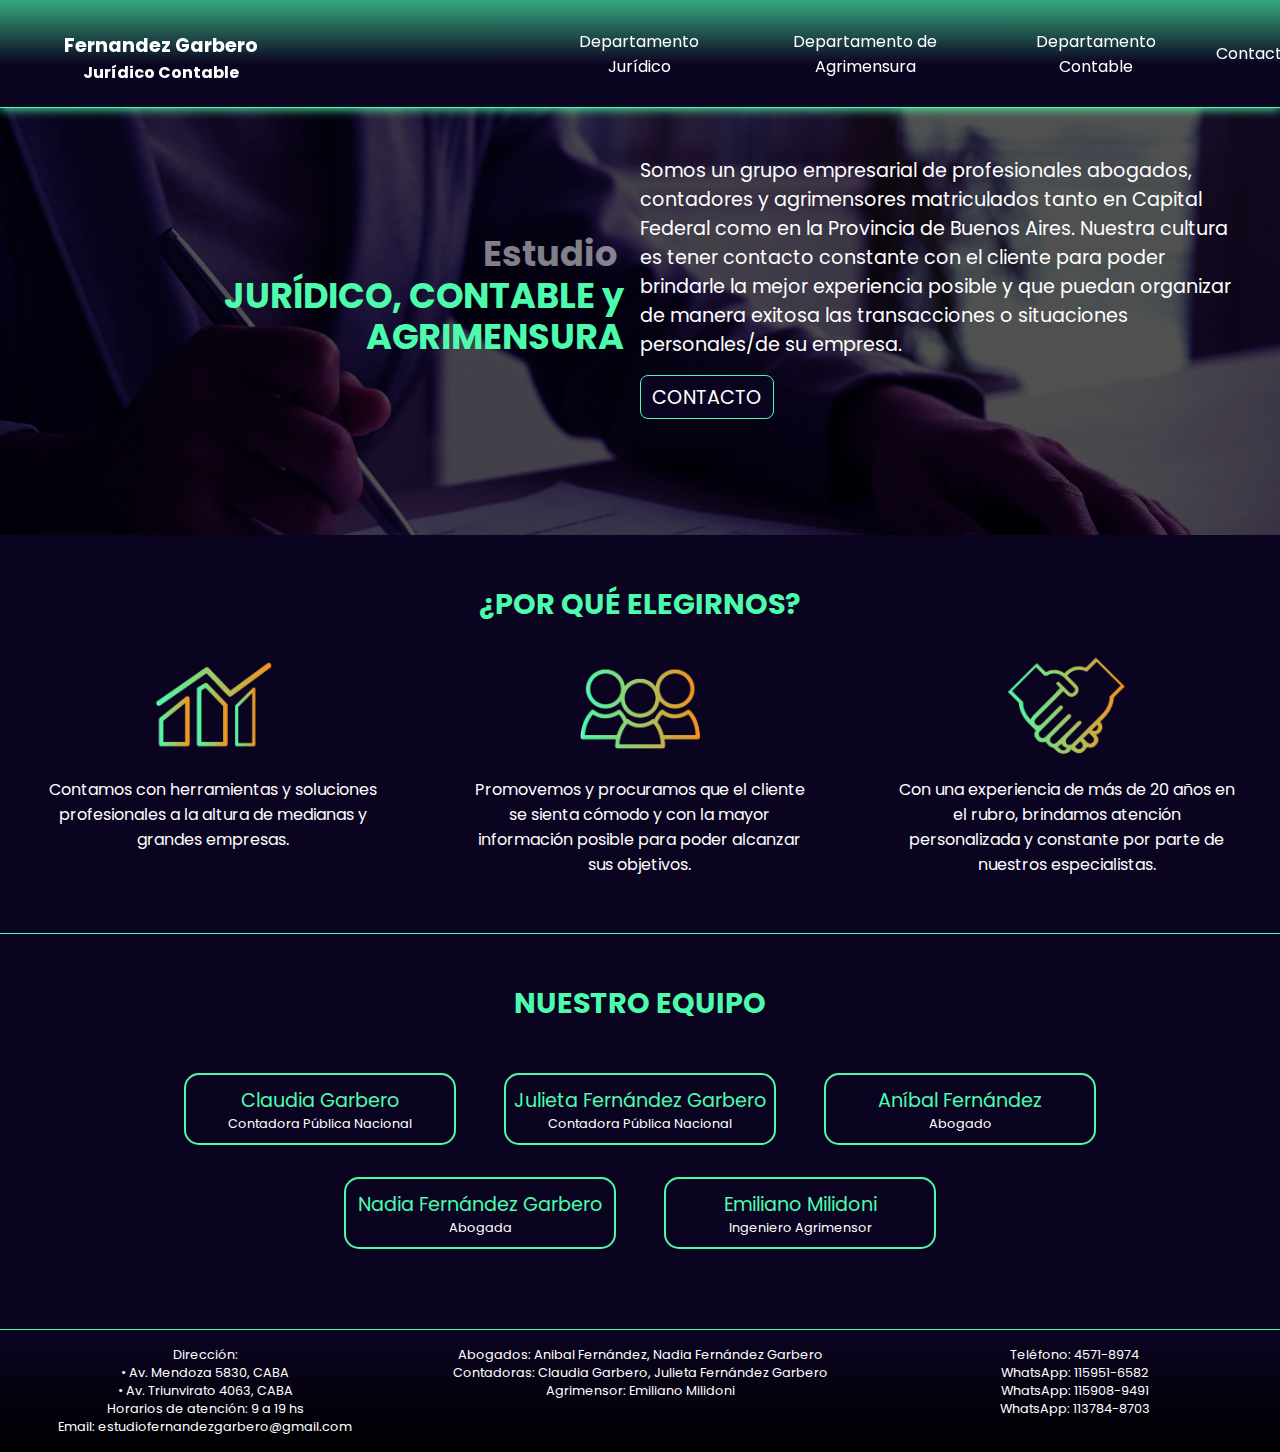
<file: index.html>
<!DOCTYPE html>
<html lang="es">

<head>

  <!-- Google tag (gtag.js) -->
<script async src="https://www.googletagmanager.com/gtag/js?id=G-7BYPYB9NP6"></script>
<script>
 window.dataLayer = window.dataLayer || [];
 function gtag(){dataLayer.push(arguments);}
 gtag('js', new Date());
 gtag('config', 'G-7BYPYB9NP6');
</script>

  <meta charset="UTF-8">
  <meta http-equiv="X-UA-Compatible" content="IE=edge">
  <meta name="viewport" content="width=device-width, initial-scale=1.0">
  <!--poppins-->
  <link rel="preconnect" href="https://fonts.googleapis.com">
  <link rel="preconnect" href="https://fonts.gstatic.com" crossorigin>
  <link href="https://fonts.googleapis.com/css2?family=Poppins:wght@400;600&display=swap" rel="stylesheet">
  <!--libre baskerville-->
  <link rel="preconnect" href="https://fonts.googleapis.com">
  <link rel="preconnect" href="https://fonts.gstatic.com" crossorigin>
  <link href="https://fonts.googleapis.com/css2?family=Libre+Baskerville&display=swap" rel="stylesheet">
  <link rel="stylesheet" href="./css/menu-resp.css">
  <link rel="stylesheet" href="./css/style.css">
  <link rel="shortcut icon" href="./images/icono3.png" type="image/x-icon">
  <title>Estudio Jurídico Contable Fernández Garbero</title>
</head>

<body>
  <header>
    <div class="headerTextos">
      <a href="./index.html"><h1 class="headerTitulo">Fernandez Garbero</h1></a>
      <a href="./index.html"><h3 class="headerSubtitulo">Jurídico Contable</h3></a>
    </div>

    <ul class="headerListaDesk">
      <li class="headerListaItemsDesk">
        <a href="./pages/dep-juridico.html">Departamento Jurídico</a>
      </li>
      <li class="headerListaItemsDesk">
        <a href="./pages/dep-juridico.html">Departamento de Agrimensura</a>
      </li>
      <li class="headerListaItemsDesk">
        <a href="./pages/dep-contable.html">Departamento Contable</a>
      </li>
      <li class="headerListaItemsDesk">
        <a href="./pages/contacto.html">Contacto</a>
      </li>
    </ul>

    <nav>
      <ul class="headerLista">
        <li class="headerListaItems">
          <a href="./pages/dep-juridico.html">Dep Jurídico</a>
        </li>
        <li class="headerListaItems">
          <a href="./pages/dep-agrimensura.html">Dep Agrimensura</a>
        </li>
        <li class="headerListaItems">
          <a href="./pages/dep-contable.html">Dep Contable</a>
        </li>
        <li class="headerListaItems">
          <a href="./pages/contacto.html">Contacto</a>
        </li>
      </ul>
      <button class="ham" type="button">
        <span class="br-1"></span>
        <span class="br-2"></span>
        <span class="br-3"></span>
    </button>
    </nav>
  </header>

  <main>
    <article class="mainBanner">
      <p class="mainBannerTitulo">
        Estudio&nbsp;<span>JURÍDICO, CONTABLE y AGRIMENSURA</span>
      </p>
      
      <div class="mainBannerRight">
        <p class="mainBannerTxt">
          Somos un grupo empresarial de profesionales abogados, contadores y agrimensores matriculados tanto en Capital Federal como en la Provincia de Buenos Aires. Nuestra cultura es tener contacto constante con el cliente para poder brindarle la mejor experiencia posible y que puedan organizar de manera exitosa las transacciones o situaciones personales/de su empresa.
        </p>
        <p class="mainBannerTxt2">
          Somos un grupo empresarial de profesionales abogados, contadores y agrimensores matriculados tanto en Capital Federal como en la Provincia de Buenos Aires. Nuestra cultura es tener contacto constante con el cliente para poder brindarle la mejor experiencia posible y que puedan organizar de manera exitosa las transacciones o situaciones personales/de su empresa.
        </p>
        <button class="mainBannerLink"><a href="./pages/contacto.html">contacto</a></button>
      </div>
    </article>

    <article class="mainElegirnos">

      <p class="mainElegirnosTitulo">
        ¿Por qué elegirnos?
      </p>

      <div class="mainElegirnosDiv">
        <section class="mainSection">
          <img src="./images/icono1.png" alt="" style="height: 7rem;">
          <!-- <span>image</span> -->
          <p class="mainSectionTxt">
            Contamos con herramientas y soluciones profesionales a la altura de medianas y grandes empresas.
          </p>
        </section>

        <section class="mainSection">
          <img src="./images/icono2.png" alt="" style="height: 7rem;">
          <!-- <span>image</span> -->
          <p class="mainSectionTxt">
            Promovemos y procuramos que el cliente se sienta cómodo y con la mayor información posible para poder alcanzar sus objetivos.
          </p>
        </section>

        <section class="mainSection">
          <img src="./images/icono3.png" alt="" style="height: 7rem;">
          <!-- <span>image</span> -->
          <p class="mainSectionTxt">
            Con una experiencia de más de 20 años en el rubro, brindamos atención personalizada y constante por parte de nuestros especialistas.
          </p>
        </section>
      </div>
    </article>

    <article class="mainEquipo">

      <p class="mainEquipoTitulo">Nuestro equipo</p>

      <div class="mainEquipoDiv">
        <div class="mainEquipoDiv" style="padding-bottom: 0;">
          <section class="mainEquipoSection">
            <!-- <img class="mainEquipoImg" src="./images/foto.jpg" alt=""> -->
            <p class="mainEquipoSubtitulo">Claudia Garbero</p>
            <p class="mainEquipoTxt">
              Contadora Pública Nacional
            </p>
          </section>
  
          <section class="mainEquipoSection">
            <!-- <img class="mainEquipoImg" src="./images/foto.jpg" alt=""></img> -->
            <p class="mainEquipoSubtitulo">Julieta Fernández Garbero</p>
            <p class="mainEquipoTxt">
              Contadora Pública Nacional
            </p>
          </section>
  
          <section class="mainEquipoSection">
            <!-- <img class="mainEquipoImg" src="./images/foto.jpg" alt=""></img> -->
            <p class="mainEquipoSubtitulo">Aníbal Fernández</p>
            <p class="mainEquipoTxt">
              Abogado
            </p>
          </section>
        </div>

        <div class="mainEquipoDiv" style="margin-top: 0;">
          <section class="mainEquipoSection">
            <!-- <img class="mainEquipoImg" src="./images/foto.jpg" alt=""></img> -->
            <p class="mainEquipoSubtitulo">Nadia Fernández Garbero</p>
            <p class="mainEquipoTxt">
              Abogada
            </p>
          </section>
  
          <section class="mainEquipoSection">
            <!-- <img class="mainEquipoImg" src="./images/foto.jpg" alt=""></img> -->
            <p class="mainEquipoSubtitulo">Emiliano Milidoni</p>
            <p class="mainEquipoTxt">
              Ingeniero Agrimensor
            </p>
          </section>
        </div>
        
      </div>
    </article>

  </main>

  <footer>
    <section class="footerSection">
      <p class="footerTxt">Dirección:<br>• Av. Mendoza 5830, CABA <br>• Av. Triunvirato 4063, CABA</p>
      <p class="footerTxt">Horarios de atención: 9 a 19 hs</p>
      <p class="footerTxt">Email: estudiofernandezgarbero@gmail.com</p>
    </section>

    <section class="footerSection2">
      <p class="footerTxt">Abogados: Anibal Fernández, Nadia Fernández Garbero</p>
      <p class="footerTxt">Contadoras: Claudia Garbero, Julieta Fernández Garbero</p>
      <p class="footerTxt">Agrimensor: Emiliano Milidoni</p>
    </section>

    <section class="footerSection">
      <p class="footerTxt">Teléfono: 4571-8974</p>
      <a class="footerTxtWpp" href="https://wa.me/+5491159516582" target="_blank">WhatsApp: 115951-6582</a>
      <a class="footerTxtWpp" href="https://wa.me/+5491159089491" target="_blank">WhatsApp: 115908-9491</a>
      <a class="footerTxtWpp" href="https://wa.me/+5491137848703" target="_blank">WhatsApp: 113784-8703</a>
    </section>
  </footer>
  <script src="./script/app.js"></script>
</body>
</html>
</file>
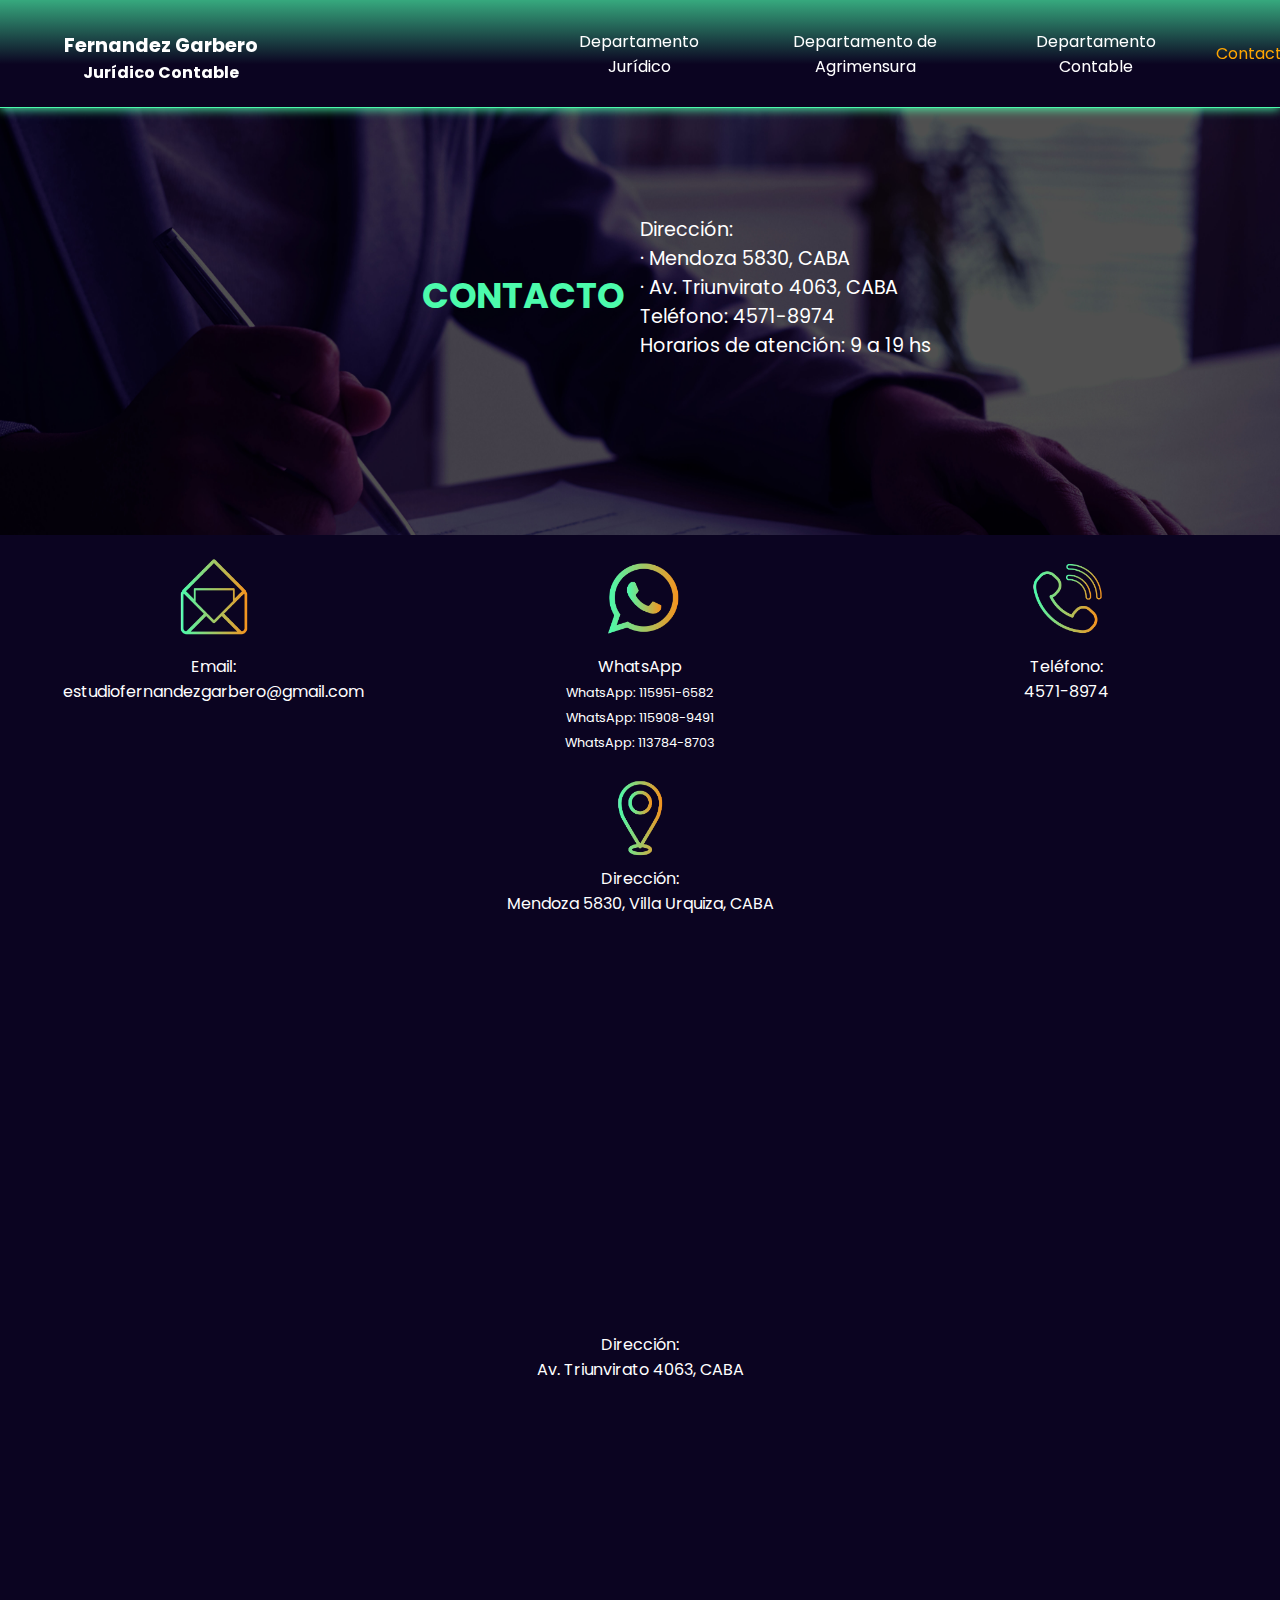
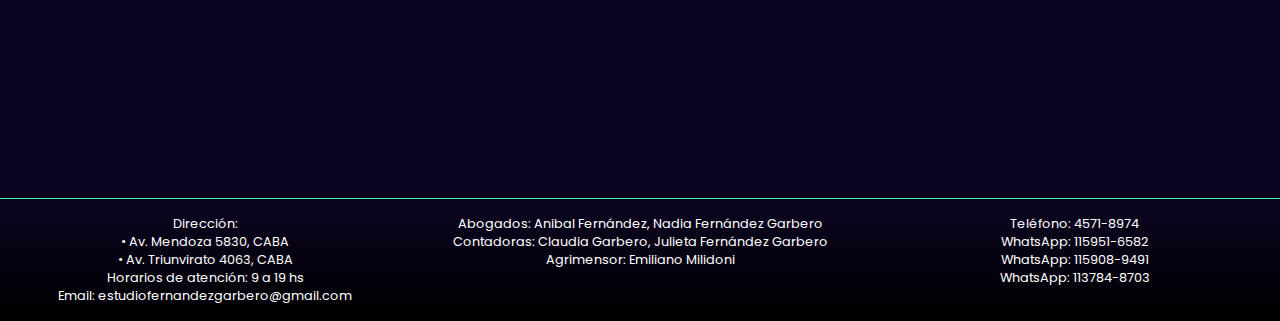
<file: pages/contacto.html>
<!DOCTYPE html>
<html lang="es">

<head>

    <!-- Google tag (gtag.js) -->
<script async src="https://www.googletagmanager.com/gtag/js?id=G-7BYPYB9NP6"></script>
<script>
 window.dataLayer = window.dataLayer || [];
 function gtag(){dataLayer.push(arguments);}
 gtag('js', new Date());
 gtag('config', 'G-7BYPYB9NP6');
</script>

    <meta charset="UTF-8">
    <meta http-equiv="X-UA-Compatible" content="IE=edge">
    <meta name="viewport" content="width=device-width, initial-scale=1.0">
    <link rel="preconnect" href="https://fonts.googleapis.com">
    <link rel="preconnect" href="https://fonts.gstatic.com" crossorigin>
    <link href="https://fonts.googleapis.com/css2?family=Poppins:wght@400;600&display=swap" rel="stylesheet">
    <link rel="stylesheet" href="../css/menu-resp.css">
    <link rel="stylesheet" href="../css/style.css">
    <link rel="shortcut icon" href="../images/icono3.png" type="image/x-icon">
    <title>Contacto</title>
</head>

<body>
    <header>
        <div class="headerTextos">
            <a href="../index.html"><h1 class="headerTitulo">Fernandez Garbero</h1></a>
            <a href="../index.html"><h3 class="headerSubtitulo">Jurídico Contable</h3></a>
        </div>
        

        <ul class="headerListaDesk">
          <li class="headerListaItemsDesk">
            <a href="./dep-juridico.html">Departamento Jurídico</a>
          </li>
          <li class="headerListaItemsDesk">
            <a href="./dep-agrimensura.html">Departamento de Agrimensura</a>
          </li>
          <li class="headerListaItemsDesk">
            <a href="./dep-contable.html">Departamento Contable</a>
          </li>
          <li class="headerListaItemsDesk">
            <a style="color: orange;" href="./contacto.html">Contacto</a>
          </li>
        </ul>

        <nav>
            <ul class="headerLista">
              <li class="headerListaItems">
                <a href="./dep-juridico.html">Departamento Jurídico</a>
              </li>
              <li class="headerListaItems">
                <a href="./dep-agrimensura.html">Departamento de Agrimensura</a>
              </li>
              <li class="headerListaItems">
                <a href="./dep-contable.html">Departamento Contable</a>
              </li>
              <li class="headerListaItems">
                <a style="color: orange;" href="./contacto.html">Contacto</a>
              </li>
            </ul>
            <button class="ham" type="button">
              <span class="br-1"></span>
              <span class="br-2"></span>
              <span class="br-3"></span>
          </button>
          </nav>
    </header>

    <main>
        <article class="mainBanner3">
            <p class="mainBannerTitulo">
                <span>CONTACTO</span>
                <p class="mainBannerHorario">Horarios de atención: 9 a 19 hs</p>
            </p>

            <div class="mainBannerRight">
                    <p class="mainBannerTxt">
                        Dirección: <br>
                        · Mendoza 5830, CABA<br>
                        · Av. Triunvirato 4063, CABA <br>
                        Teléfono: 4571-8974<br>
                        Horarios de atención: 9 a 19 hs
                    </p>                    
              </div>
        </article>

        <article class="mainContacto">
            <div class="mainContactoDiv">
                <img src="../images/icono6.png" alt="" style="height: 6rem; width: auto;">
                <p class="mainContactoTxt">Email: <br> estudiofernandezgarbero@gmail.com</p>
            </div>
            <div class="mainContactoDiv">
                <img src="../images/icono5.png" alt="" style="height: 6rem; width: auto;">
                <p class="mainContactoTxt">WhatsApp<br>
                    <a class="footerTxtWpp" href="https://wa.me/+5491159516582" target="_blank">WhatsApp: 115951-6582</a> <br>
                    <a class="footerTxtWpp" href="https://wa.me/+5491159089491" target="_blank">WhatsApp: 115908-9491</a> <br>
                    <a class="footerTxtWpp" href="https://wa.me/+5491137848703" target="_blank">WhatsApp: 113784-8703</a>
                </p>
            </div>
            <div class="mainContactoDiv">
                <img src="../images/icono7.png" alt="" style="height: 6rem; width: auto;">
                <p class="mainContactoTxt">Teléfono: <br> 4571-8974</p>
            </div>
        </article>

        <article class="mainMapa">
            <img src="../images/icono4.png" alt="" style="height: 6rem; width: auto;">
            <p class="mainMapaTxt">Dirección:<br>Mendoza 5830, Villa Urquiza, CABA</p>

            <iframe class="mainMapaIframe" src="https://www.google.com/maps/embed?pb=!1m18!1m12!1m3!1d3284.8918540869236!2d-58.49300148482714!3d-34.58160288046511!2m3!1f0!2f0!3f0!3m2!1i1024!2i768!4f13.1!3m3!1m2!1s0x95bcb6439d2d607b%3A0xcf9a37ec1cf60d15!2sMendoza%205830%2C%20C1431CJB%20CABA!5e0!3m2!1ses!2sar!4v1660788182315!5m2!1ses!2sar" width="600" height="450" style="border:0;" allowfullscreen="" loading="lazy" referrerpolicy="no-referrer-when-downgrade"></iframe>
            
            <p class="mainMapaTxt">Dirección:<br>Av. Triunvirato 4063, CABA </p>
            <iframe class="mainMapaIframe" src="https://www.google.com/maps/embed?pb=!1m18!1m12!1m3!1d3284.9886494336615!2d-58.48081762431705!3d-34.579153756201265!2m3!1f0!2f0!3f0!3m2!1i1024!2i768!4f13.1!3m3!1m2!1s0x95bcb66e9338d041%3A0x8d1550bc4e7651c5!2sAv%20Triunvirato%204063%2C%20Buenos%20Aires!5e0!3m2!1ses-419!2sar!4v1687217644631!5m2!1ses-419!2sar" width="600" height="450" style="border:0;" allowfullscreen="" loading="lazy" referrerpolicy="no-referrer-when-downgrade"></iframe>
        </article>

    </main>

    <footer>
        <section class="footerSection">
            <p class="footerTxt">Dirección:<br>• Av. Mendoza 5830, CABA <br>• Av. Triunvirato 4063, CABA</p>
            <p class="footerTxt">Horarios de atención: 9 a 19 hs</p>
            <p class="footerTxt">Email: estudiofernandezgarbero@gmail.com</p>
          </section>
      
          <section class="footerSection2">
            <p class="footerTxt">Abogados: Anibal Fernández, Nadia Fernández Garbero</p>
            <p class="footerTxt">Contadoras: Claudia Garbero, Julieta Fernández Garbero</p>
            <p class="footerTxt">Agrimensor: Emiliano Milidoni</p>
          </section>
      
          <section class="footerSection">
            <p class="footerTxt">Teléfono: 4571-8974</p>
            <a class="footerTxtWpp" href="https://wa.me/+5491159516582" target="_blank">WhatsApp: 115951-6582</a>
            <a class="footerTxtWpp" href="https://wa.me/+5491159089491" target="_blank">WhatsApp: 115908-9491</a>
            <a class="footerTxtWpp" href="https://wa.me/+5491137848703" target="_blank">WhatsApp: 113784-8703</a>
          </section>
    </footer>
    <script src="../script/app.js"></script>
</body>

</html>
</file>
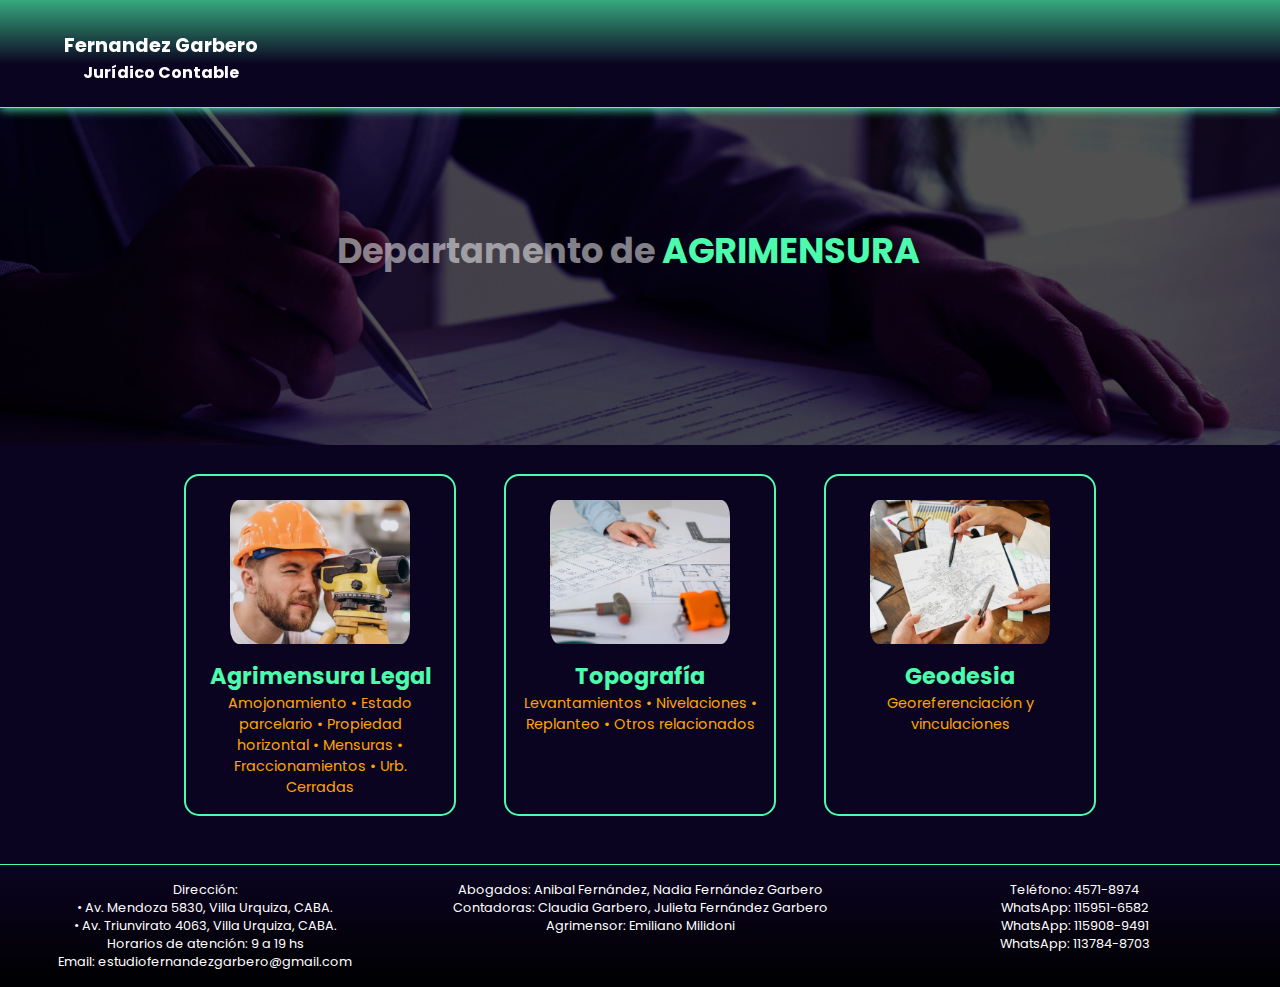
<file: pages/dep-agrimensor.html>
<!DOCTYPE html>
<html lang="es">

<head>

    <!-- Google tag (gtag.js) -->
<script async src="https://www.googletagmanager.com/gtag/js?id=G-7BYPYB9NP6"></script>
<script>
 window.dataLayer = window.dataLayer || [];
 function gtag(){dataLayer.push(arguments);}
 gtag('js', new Date());
 gtag('config', 'G-7BYPYB9NP6');
</script>


    <meta charset="UTF-8">
    <meta http-equiv="X-UA-Compatible" content="IE=edge">
    <meta name="viewport" content="width=device-width, initial-scale=1.0">
    <link rel="preconnect" href="https://fonts.googleapis.com">
    <link rel="preconnect" href="https://fonts.gstatic.com" crossorigin>
    <link href="https://fonts.googleapis.com/css2?family=Poppins:wght@400;600&display=swap" rel="stylesheet">
    <link rel="stylesheet" href="../css/style.css">
    <title>Departamento Jurídico</title>
</head>

<body>
    <header>
        <div class="headerTextos">
            <a href="../index.html"><h1 class="headerTitulo">Fernandez Garbero</h1></a>
            <a href="../index.html"><h3 class="headerSubtitulo">Jurídico Contable</h3></a>
        </div>

        <ul class="headerLista">
          <!--  <li class="headerListaItems"><a href="../index.html">Inicio</a></li>  -->
            <li class="headerListaItems"><a href="./dep-juridico.html">Departamento Jurídico</a></li>
            <li class="headerListaItems"><a style="color: orange;" href="./dep-agrimensor.html">Departamento de Agrimensura</a></li>
            <li class="headerListaItems"><a href="./dep-contable.html">Departamento Contable</a></li>
            <li class="headerListaItems"><a href="./contacto.html">Contacto</a></li>
        </ul>
    </header>

    <main>
        <article class="mainBanner2">
            <p class="mainBannerTitulo" style="text-align: center; justify-content: center;">
                Departamento de&nbsp;<span>AGRIMENSURA&nbsp;</span>
            </p>
          </article>
        <article class="mainArea">

            <section class="mainAreaSection">

                <div class="mainAreaDiv">
                    <div>
                        <img class="mainAreaImg" src="../images/agrimensor.jpg" alt="agrimensura-legal">
                        <p class="mainAreaSubtitulo" style="font-weight: bold;">
                            Agrimensura Legal
                        </p>
                    </div>
                    <p class="mainAreaTxt naranja">
                        Amojonamiento • Estado parcelario • Propiedad horizontal • Mensuras •  Fraccionamientos • Urb. Cerradas</p>
                </div>              

                <div class="mainAreaDiv">
                    <div>
                        <img class="mainAreaImg" src="../images/topografia.jpg" alt="Topografia">
                        <p class="mainAreaSubtitulo" style="font-weight: bold;">
                            Topografía
                        </p>
                    </div>
                    <p class="mainAreaTxt naranja">
                        Levantamientos • Nivelaciones • Replanteo • Otros relacionados 
                    </p>
                </div>

                <div class="mainAreaDiv">
                    <div>
                        <img class="mainAreaImg" src="../images/georeferenciacion.jpg" alt="geodesia">
                        <p class="mainAreaSubtitulo" style="font-weight: bold;">
                            Geodesia
                        </p>
                    </div>
                    <p class="mainAreaTxt naranja">
                        Georeferenciación y vinculaciones
                    </p>
                </div>
                
            </section>

        </article>

    </main>

    <footer>
        <section class="footerSection">
          <p class="footerTxt">Dirección:</p>
          <p class="footerTxt">• Av. Mendoza 5830, Villa Urquiza, CABA. </p>
          <p class="footerTxt">• Av. Triunvirato 4063, Villa Urquiza, CABA.</p>
          <p class="footerTxt">Horarios de atención: 9 a 19 hs</p>
          <p class="footerTxt">Email: estudiofernandezgarbero@gmail.com</p>
        </section>
    
        <section class="footerSection2">
          <p class="footerTxt">Abogados: Anibal Fernández, Nadia Fernández Garbero</p>
          <p class="footerTxt">Contadoras: Claudia Garbero, Julieta Fernández Garbero</p>
          <p class="footerTxt">Agrimensor: Emiliano Milidoni</p>
        </section>
    
        <section class="footerSection">
          <p class="footerTxt">Teléfono: 4571-8974</p>
          <a class="footerTxtWpp" href="https://wa.me/+5491159516582" target="_blank">WhatsApp: 115951-6582</a>
          <a class="footerTxtWpp" href="https://wa.me/+5491159089491" target="_blank">WhatsApp: 115908-9491</a>
          <a class="footerTxtWpp" href="https://wa.me/+5491137848703" target="_blank">WhatsApp: 113784-8703</a>
        </section>
      </footer>

</body>

</html>
</file>
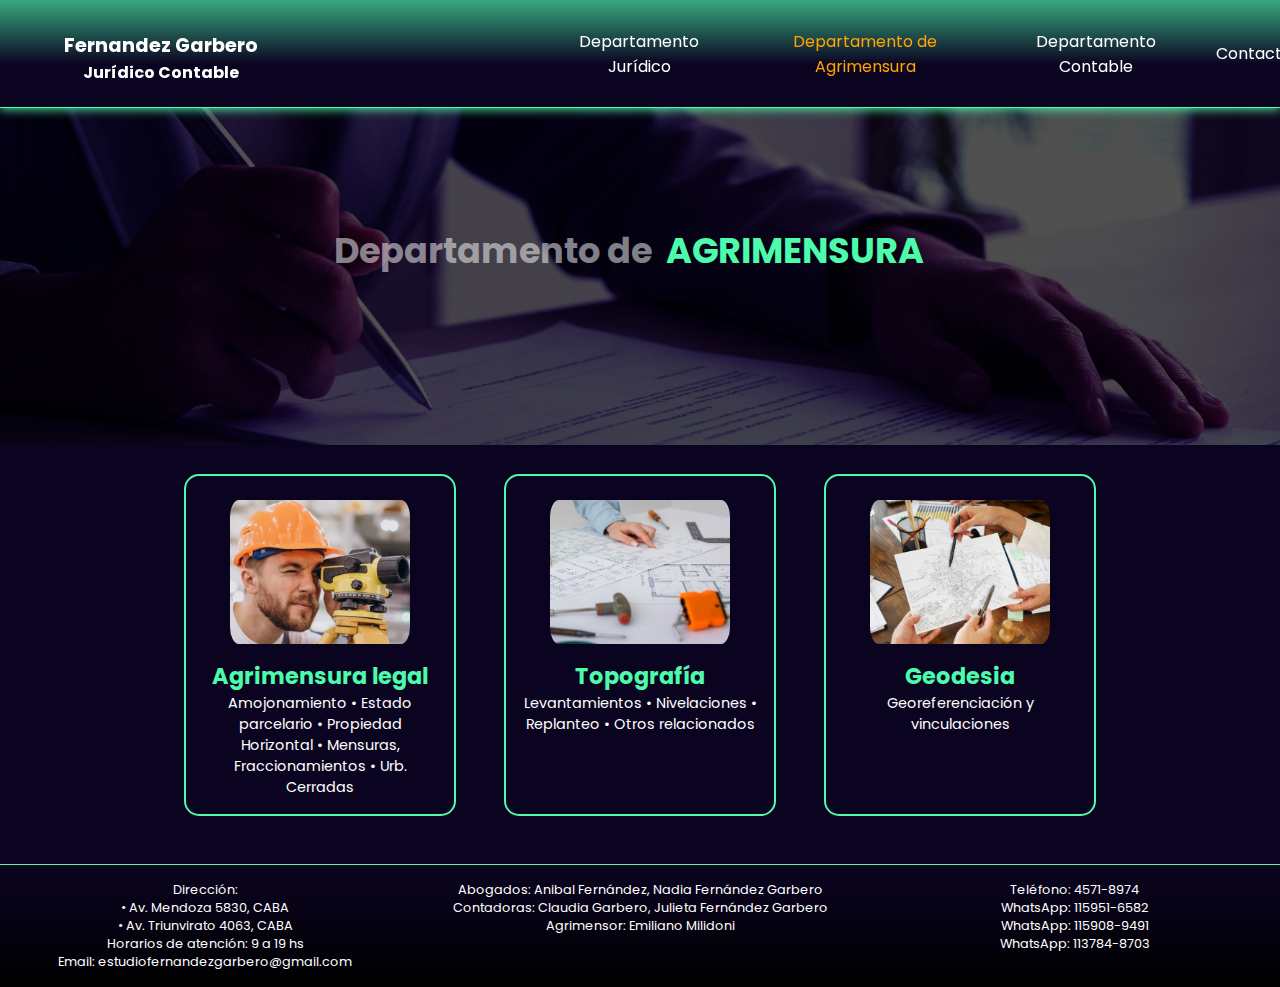
<file: pages/dep-agrimensura.html>
<!DOCTYPE html>
<html lang="es">

<head>

    <!-- Google tag (gtag.js) -->
<script async src="https://www.googletagmanager.com/gtag/js?id=G-7BYPYB9NP6"></script>
<script>
 window.dataLayer = window.dataLayer || [];
 function gtag(){dataLayer.push(arguments);}
 gtag('js', new Date());
 gtag('config', 'G-7BYPYB9NP6');
</script>


    <meta charset="UTF-8">
    <meta http-equiv="X-UA-Compatible" content="IE=edge">
    <meta name="viewport" content="width=device-width, initial-scale=1.0">
    <link rel="preconnect" href="https://fonts.googleapis.com">
    <link rel="preconnect" href="https://fonts.gstatic.com" crossorigin>
    <link href="https://fonts.googleapis.com/css2?family=Poppins:wght@400;600&display=swap" rel="stylesheet">
    <link rel="stylesheet" href="../css/menu-resp.css">
    <link rel="stylesheet" href="../css/style.css">
    <link rel="shortcut icon" href="../images/icono3.png" type="image/x-icon">
    <title>Departamento Jurídico</title>
</head>

<body>
    <header>
        <div class="headerTextos">
            <a href="../index.html"><h1 class="headerTitulo">Fernandez Garbero</h1></a>
            <a href="../index.html"><h3 class="headerSubtitulo">Jurídico Contable</h3></a>
        </div>

        <ul class="headerListaDesk">
            <li class="headerListaItemsDesk">
              <a href="./dep-juridico.html">Departamento Jurídico</a>
            </li>
            <li class="headerListaItemsDesk">
              <a style="color: orange;" href="./dep-agrimensura.html">Departamento de Agrimensura</a>
            </li>
            <li class="headerListaItemsDesk">
              <a href="./dep-contable.html">Departamento Contable</a>
            </li>
            <li class="headerListaItemsDesk">
              <a href="./contacto.html">Contacto</a>
            </li>
          </ul>

        <nav>
            <ul class="headerLista">
              <li class="headerListaItems">
                  <a href="./dep-juridico.html">Departamento Jurídico</a>
            </li>
            <li class="headerListaItems">
                  <a style="color: orange;" href="./dep-agrimensura.html">Departamento Agrimensura</a>
              </li>
              <li class="headerListaItems">
                <a href="./dep-contable.html">Departamento Contable</a>
              </li>
              <li class="headerListaItems">
                <a href="./contacto.html">Contacto</a>
              </li>
            </ul>
            <button class="ham" type="button">
                <span class="br-1"></span>
                <span class="br-2"></span>
                <span class="br-3"></span>
            </button>
          </nav>
    </header>

    <main>
        <article class="mainBanner2">
            <p class="mainBannerTitulo" style="text-align: center; justify-content: center;">
                Departamento de &nbsp;<span>AGRIMENSURA&nbsp;</span>
            </p>
          </article>
        <article class="mainArea">

            <section class="mainAreaSection">
                <div class="mainAreaDiv">
                    <div>
                      <img class="mainAreaImg" src="../images/agrimensor.jpg" alt="agrimensura-legal">
                        <p class="mainAreaSubtitulo">
                            Agrimensura legal
                        </p>
                    </div>
                    <p class="mainAreaTxt">
                        Amojonamiento • Estado parcelario • Propiedad Horizontal • Mensuras, Fraccionamientos • Urb. Cerradas
                    </p>
                </div>
                <div class="mainAreaDiv">
                    <div>
                      <img class="mainAreaImg" src="../images/topografia.jpg" alt="Topografia">
                        <p class="mainAreaSubtitulo">
                            Topografía
                        </p>
                    </div>
                    <p class="mainAreaTxt">
                        Levantamientos • Nivelaciones • Replanteo • Otros relacionados
                    </p>
                </div>
                <div class="mainAreaDiv">
                    <div>
                      <img class="mainAreaImg" src="../images/georeferenciacion.jpg" alt="geodesia">
                        <p class="mainAreaSubtitulo">
                            Geodesia 
                        </p>
                    </div>
                    <p class="mainAreaTxt">
                        Georeferenciación y vinculaciones
                    </p>
                </div>
            </section>

        </article>

    </main>

    <footer>
        <section class="footerSection">
          <p class="footerTxt">Dirección:<br>• Av. Mendoza 5830, CABA <br>• Av. Triunvirato 4063, CABA</p>
            <p class="footerTxt">Horarios de atención: 9 a 19 hs</p>
            <p class="footerTxt">Email: estudiofernandezgarbero@gmail.com</p>
          </section>
      
          <section class="footerSection2">
            <p class="footerTxt">Abogados: Anibal Fernández, Nadia Fernández Garbero</p>
            <p class="footerTxt">Contadoras: Claudia Garbero, Julieta Fernández Garbero</p>
            <p class="footerTxt">Agrimensor: Emiliano Milidoni</p>
          </section>
      
          <section class="footerSection">
            <p class="footerTxt">Teléfono: 4571-8974</p>
            <a class="footerTxtWpp" href="https://wa.me/+5491159516582" target="_blank">WhatsApp: 115951-6582</a>
            <a class="footerTxtWpp" href="https://wa.me/+5491159089491" target="_blank">WhatsApp: 115908-9491</a>
            <a class="footerTxtWpp" href="https://wa.me/+5491137848703" target="_blank">WhatsApp: 113784-8703</a>
          </section>
    </footer>
    <script src="../script/app.js"></script>
</body>

</html>
</file>
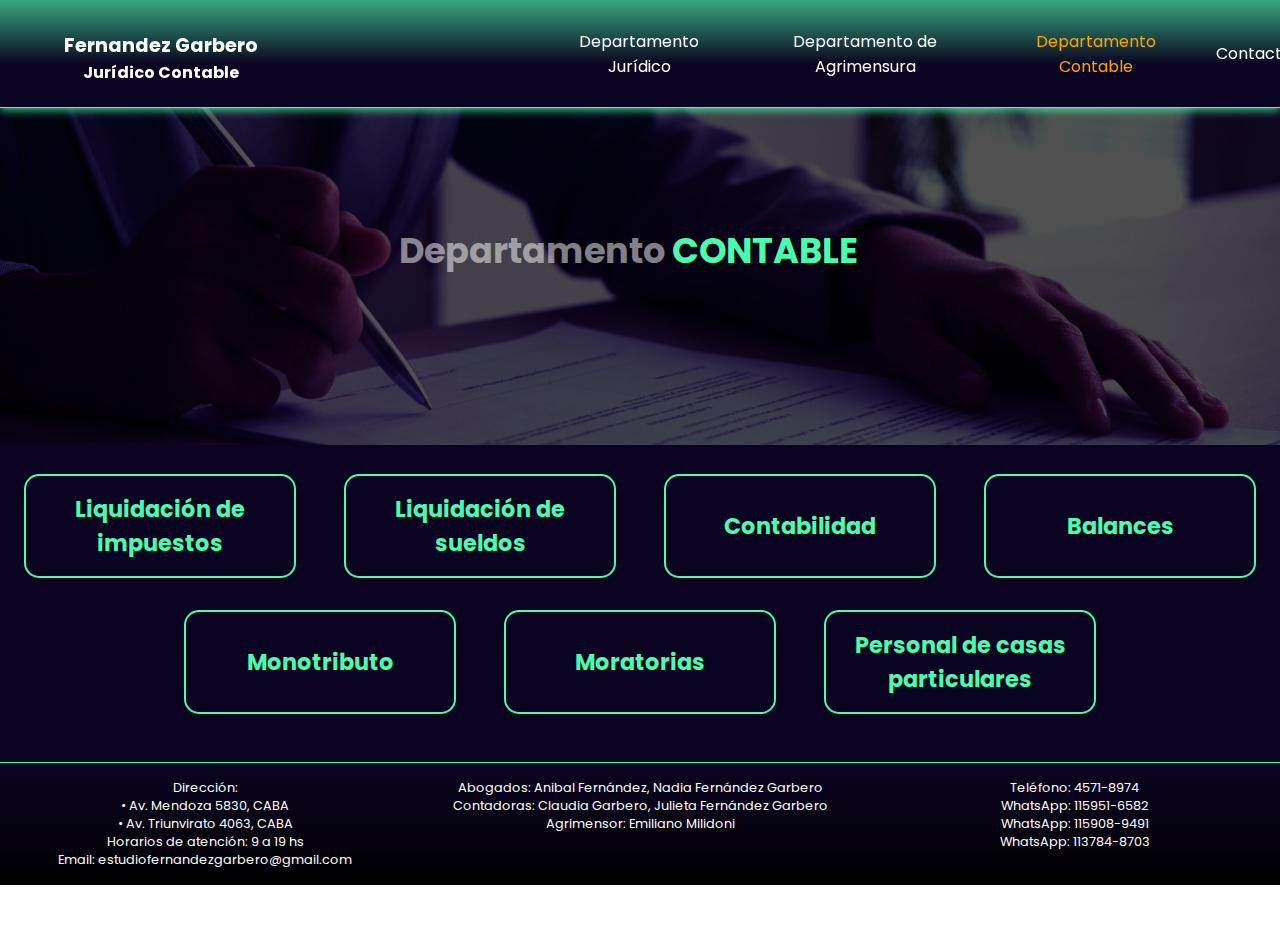
<file: pages/dep-contable.html>
<!DOCTYPE html>
<html lang="es">

<head>

    <!-- Google tag (gtag.js) -->
<script async src="https://www.googletagmanager.com/gtag/js?id=G-7BYPYB9NP6"></script>
<script>
 window.dataLayer = window.dataLayer || [];
 function gtag(){dataLayer.push(arguments);}
 gtag('js', new Date());
 gtag('config', 'G-7BYPYB9NP6');
</script>



    <meta charset="UTF-8">
    <meta http-equiv="X-UA-Compatible" content="IE=edge">
    <meta name="viewport" content="width=device-width, initial-scale=1.0">
    <link rel="preconnect" href="https://fonts.googleapis.com">
    <link rel="preconnect" href="https://fonts.gstatic.com" crossorigin>
    <link href="https://fonts.googleapis.com/css2?family=Poppins:wght@400;600&display=swap" rel="stylesheet">
    <link rel="stylesheet" href="../css/menu-resp.css">
    <link rel="stylesheet" href="../css/style.css">
    <link rel="shortcut icon" href="../images/icono3.png" type="image/x-icon">
    <title>Departamento contable</title>
</head>

<body>
    <header>
        <div class="headerTextos">
            <a href="../index.html"><h1 class="headerTitulo">Fernandez Garbero</h1></a>
            <a href="../index.html"><h3 class="headerSubtitulo">Jurídico Contable</h3></a>
        </div>

        <ul class="headerListaDesk">
          <li class="headerListaItemsDesk">
            <a href="./dep-juridico.html">Departamento Jurídico</a>
          </li>
          <li class="headerListaItemsDesk">
            <a href="./dep-agrimensura.html">Departamento de Agrimensura</a>
          </li>
          <li class="headerListaItemsDesk">
            <a style="color: orange;" href="./dep-contable.html">Departamento Contable</a>
          </li>
          <li class="headerListaItemsDesk">
            <a href="./contacto.html">Contacto</a>
          </li>
        </ul>

        <nav>
            <ul class="headerLista">
              <li class="headerListaItems">
                <a href="./dep-juridico.html">Departamento Jurídico</a>
              </li>
              <li class="headerListaItems">
                <a href="./dep-agrimensura.html">Departamento de Agrimensura</a>
              </li>
              <li class="headerListaItems">
                <a style="color: orange;" href="./dep-contable.html">Departamento Contable</a>
              </li>
              <li class="headerListaItems">
                <a href="./contacto.html">Contacto</a>
              </li>
            </ul>
            <button class="ham" type="button">
              <span class="br-1"></span>
              <span class="br-2"></span>
              <span class="br-3"></span>
          </button>
          </nav>
    </header>

    <main>
        <article class="mainBanner2">
            <p class="mainBannerTitulo" style="text-align: center; justify-content: center;">
              Departamento&nbsp;<span>CONTABLE&nbsp;</span>
            </p>
          </article>
        <article class="mainArea">

            <section class="mainAreaSection">
                <div class="mainAreaDiv" style="display: flex; justify-content: center; align-items: center;">
                    <p class="mainAreaSubtitulo">Liquidación de impuestos</p>
                    <!-- <p class="mainAreaTxt"></p> -->
                </div>
                <div class="mainAreaDiv" style="display: flex; justify-content: center; align-items: center;">
                    <p class="mainAreaSubtitulo">Liquidación de sueldos</p>
                    <!-- <p class="mainAreaTxt"></p> -->
                </div>
                <div class="mainAreaDiv" style="display: flex; justify-content: center; align-items: center;">
                    <p class="mainAreaSubtitulo">Contabilidad</p>
                    <!-- <p class="mainAreaTxt"></p> -->
                </div>
                <div class="mainAreaDiv" style="display: flex; justify-content: center; align-items: center;">
                    <p class="mainAreaSubtitulo">Balances</p>
                    <!-- <p class="mainAreaTxt"></p> -->
                </div>
                <div class="mainAreaDiv" style="display: flex; justify-content: center; align-items: center;">
                    <p class="mainAreaSubtitulo">Monotributo</p>
                    <!-- <p class="mainAreaTxt"></p> -->
                </div>
                <div class="mainAreaDiv" style="display: flex; justify-content: center; align-items: center;">
                    <p class="mainAreaSubtitulo">Moratorias</p>
                    <!-- <p class="mainAreaTxt"></p> -->
                </div>
                <div class="mainAreaDiv" style="display: flex; justify-content: center;">
                    <p class="mainAreaSubtitulo">Personal de casas particulares</p>
                    <!-- <p class="mainAreaTxt"></p> -->
                </div>
            </section>

        </article>


    </main>

    <footer>
        <section class="footerSection">
          <p class="footerTxt">Dirección:<br>• Av. Mendoza 5830, CABA <br>• Av. Triunvirato 4063, CABA</p>
            <p class="footerTxt">Horarios de atención: 9 a 19 hs</p>
            <p class="footerTxt">Email: estudiofernandezgarbero@gmail.com</p>
          </section>
      
          <section class="footerSection2">
            <p class="footerTxt">Abogados: Anibal Fernández, Nadia Fernández Garbero</p>
            <p class="footerTxt">Contadoras: Claudia Garbero, Julieta Fernández Garbero</p>
            <p class="footerTxt">Agrimensor: Emiliano Milidoni</p>
          </section>
      
          <section class="footerSection">
            <p class="footerTxt">Teléfono: 4571-8974</p>
            <a class="footerTxtWpp" href="https://wa.me/+5491159516582" target="_blank">WhatsApp: 115951-6582</a>
            <a class="footerTxtWpp" href="https://wa.me/+5491159089491" target="_blank">WhatsApp: 115908-9491</a>
            <a class="footerTxtWpp" href="https://wa.me/+5491137848703" target="_blank">WhatsApp: 113784-8703</a>
            
          </section>
    </footer>
    <script src="../script/app.js"></script>
</body>

</html>
</file>
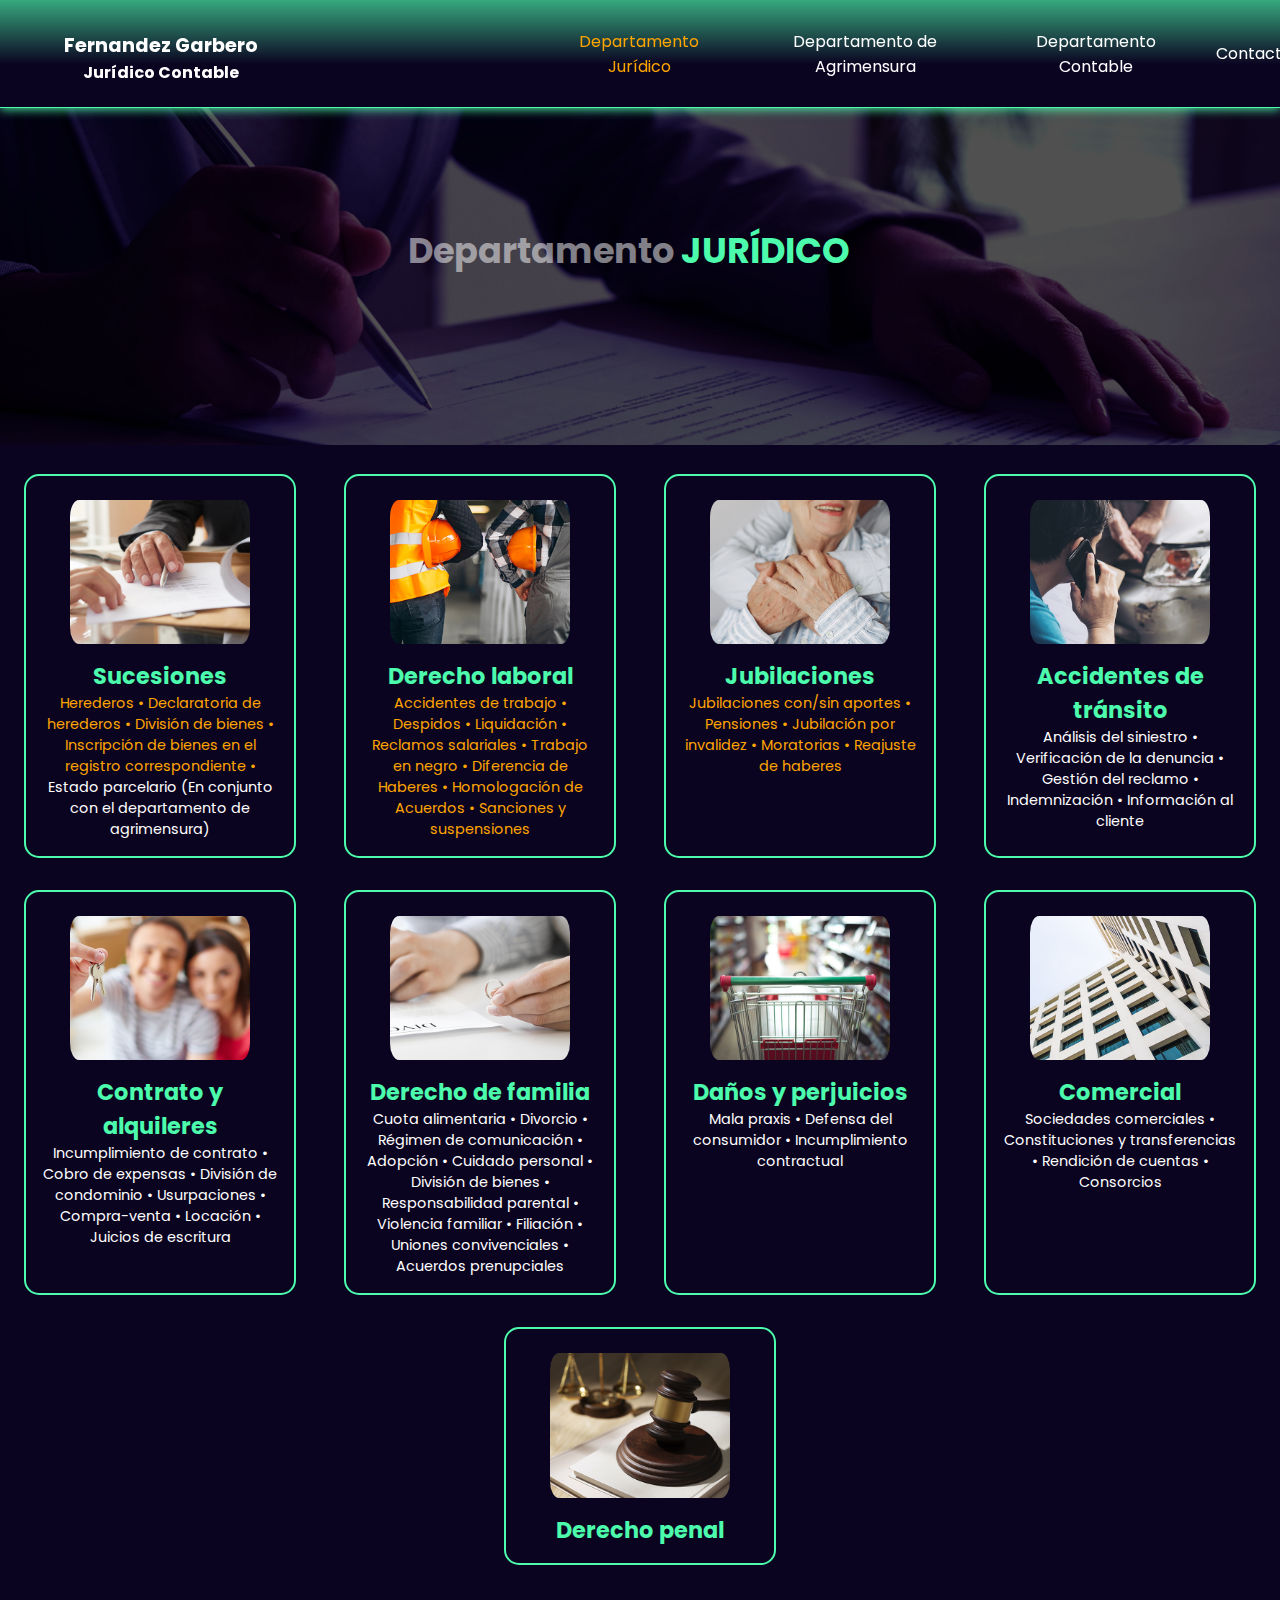
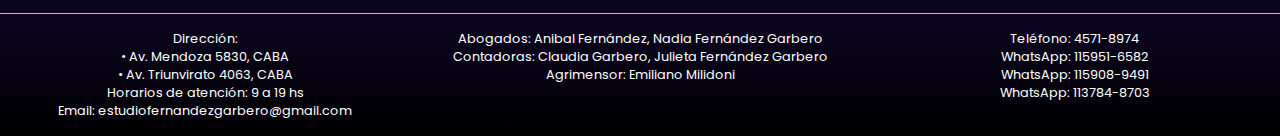
<file: pages/dep-juridico.html>
<!DOCTYPE html>
<html lang="es">

<head>

    <!-- Google tag (gtag.js) -->
<script async src="https://www.googletagmanager.com/gtag/js?id=G-7BYPYB9NP6"></script>
<script>
 window.dataLayer = window.dataLayer || [];
 function gtag(){dataLayer.push(arguments);}
 gtag('js', new Date());
 gtag('config', 'G-7BYPYB9NP6');
</script>


    <meta charset="UTF-8">
    <meta http-equiv="X-UA-Compatible" content="IE=edge">
    <meta name="viewport" content="width=device-width, initial-scale=1.0">
    <link rel="preconnect" href="https://fonts.googleapis.com">
    <link rel="preconnect" href="https://fonts.gstatic.com" crossorigin>
    <link href="https://fonts.googleapis.com/css2?family=Poppins:wght@400;600&display=swap" rel="stylesheet">
    <link rel="stylesheet" href="../css/menu-resp.css">
    <link rel="stylesheet" href="../css/style.css">
    <link rel="shortcut icon" href="../images/icono3.png" type="image/x-icon">
    <title>Departamento Jurídico</title>
</head>

<body>
    <header>
        <div class="headerTextos">
            <a href="../index.html"><h1 class="headerTitulo">Fernandez Garbero</h1></a>
            <a href="../index.html"><h3 class="headerSubtitulo">Jurídico Contable</h3></a>
        </div>

        <ul class="headerListaDesk">
            <li class="headerListaItemsDesk">
              <a style="color: orange;" href="./dep-juridico.html">Departamento Jurídico</a>
            </li>
            <li class="headerListaItemsDesk">
              <a href="./dep-agrimensura.html">Departamento de Agrimensura</a>
            </li>
            <li class="headerListaItemsDesk">
              <a href="./dep-contable.html">Departamento Contable</a>
            </li>
            <li class="headerListaItemsDesk">
              <a href="./contacto.html">Contacto</a>
            </li>
          </ul>

        <nav>
            <ul class="headerLista">
              <li class="headerListaItems">
                  <a style="color: orange;" href="./dep-juridico.html">Dep Jurídico</a>
            </li>
            <li class="headerListaItems">
                  <a href="./dep-agrimensura.html">Dep Agrimensura</a>
              </li>
              <li class="headerListaItems">
                <a href="./dep-contable.html">Dep Contable</a>
              </li>
              <li class="headerListaItems">
                <a href="./contacto.html">Contacto</a>
              </li>
            </ul>
            <button class="ham" type="button">
                <span class="br-1"></span>
                <span class="br-2"></span>
                <span class="br-3"></span>
            </button>
        </nav>
    </header>

    <main>
        <article class="mainBanner2">
            <p class="mainBannerTitulo" style="text-align: center; justify-content: center;">
                Departamento&nbsp;<span>JURÍDICO&nbsp;</span>
            </p>
          </article>
        <article class="mainArea">

            <section class="mainAreaSection">
                <div class="mainAreaDiv">
                    <div>
                        <img class="mainAreaImg" src="../images/sucesion.jpg" alt="sucesiones">
                        <p class="mainAreaSubtitulo" style="font-weight: bold;">
                            Sucesiones
                        </p>
                    </div>
                    <p class="mainAreaTxt naranja">
                        Herederos • Declaratoria de herederos • División de bienes • Inscripción de bienes en el registro correspondiente •<a href="./dep-agrimensura.html"> Estado parcelario (En conjunto con el departamento de agrimensura)   </a>               </p>
                </div>              
                <div class="mainAreaDiv">
                    <div>
                        <img class="mainAreaImg" src="../images/trabajo.jpg" alt="derecho-laboral">
                        <p class="mainAreaSubtitulo" style="font-weight: bold;">
                            Derecho laboral
                        </p>
                    </div>
                    <p class="mainAreaTxt naranja">
                        Accidentes de trabajo • Despidos • Liquidación • Reclamos salariales • Trabajo en negro • Diferencia de Haberes • Homologación de Acuerdos • Sanciones y suspensiones
                    </p>
                </div>
                <div class="mainAreaDiv">
                    <div>
                        <img class="mainAreaImg" src="../images/jubilacion.jpg" alt="derecho-previsional">
                        <p class="mainAreaSubtitulo" style="font-weight: bold;">
                            Jubilaciones
                        </p>
                    </div>
                    <p class="mainAreaTxt naranja">
                        Jubilaciones con/sin aportes • Pensiones • Jubilación por invalidez • Moratorias • Reajuste de haberes
                    </p>
                </div>
                <div class="mainAreaDiv">
                    <div>
                        <img class="mainAreaImg" src="../images/accidente.jpg" alt="accidente-tránsito">
                        <p class="mainAreaSubtitulo">
                            Accidentes de tránsito
                        </p>
                    </div>

                    <p class="mainAreaTxt">
                        Análisis del siniestro • Verificación de la denuncia • Gestión del reclamo • Indemnización • Información al cliente
                    </p>
                </div>
                <div class="mainAreaDiv">
                    <div>
                        <img class="mainAreaImg" src="../images/alquiler.jpg" alt="contrato-y-alquileres">
                        <p class="mainAreaSubtitulo">
                            Contrato y alquileres
                        </p>
                    </div>
                    <p class="mainAreaTxt">
                        Incumplimiento de contrato • Cobro de expensas • División de condominio • Usurpaciones • Compra-venta • Locación • Juicios de escritura
                    </p>
                </div>
                <div class="mainAreaDiv">
                    <div>
                        <img class="mainAreaImg" src="../images/divorcio.jpg" alt="derecho-de-familia">
                        <p class="mainAreaSubtitulo">
                            Derecho de familia
                        </p>
                    </div>    
                    <p class="mainAreaTxt">
                        Cuota alimentaria • Divorcio • Régimen de comunicación • Adopción • Cuidado  personal • División de bienes • Responsabilidad parental • Violencia familiar • Filiación • Uniones convivenciales • Acuerdos prenupciales
                    </p>
                </div>
                <div class="mainAreaDiv">
                    <div>
                        <img class="mainAreaImg" src="../images/defensaalconsumidor.jpg" alt="">
                        <p class="mainAreaSubtitulo">
                            Daños y perjuicios
                        </p>
                    </div>
                    <p class="mainAreaTxt">
                        Mala praxis • Defensa del consumidor • Incumplimiento contractual
                    </p>
                </div>
                <div class="mainAreaDiv">
                    <div>
                        <img class="mainAreaImg" src="../images/comercial.jpg" alt="">
                        <p class="mainAreaSubtitulo">
                            Comercial
                        </p>
                    </div>
                    <p class="mainAreaTxt">
                        Sociedades comerciales  • Constituciones y transferencias • Rendición de cuentas • Consorcios
                    </p>
                </div>
                <div class="mainAreaDiv" style="max-height: 300px;">
                    <div>
                        <img class="mainAreaImg" src="../images/derechopenal[930].jpg" alt="derecho-penal">
                        <p class="mainAreaSubtitulo">
                            Derecho penal
                        </p>
                    </div>
                    <p class="mainAreaTxt">
                    </p>
                </div>
                
            </section>

        </article>

    </main>

    <footer>
        <section class="footerSection">
            <p class="footerTxt">Dirección:<br>• Av. Mendoza 5830, CABA <br>• Av. Triunvirato 4063, CABA</p>
            <p class="footerTxt">Horarios de atención: 9 a 19 hs</p>
            <p class="footerTxt">Email: estudiofernandezgarbero@gmail.com</p>
          </section>
      
          <section class="footerSection2">
            <p class="footerTxt">Abogados: Anibal Fernández, Nadia Fernández Garbero</p>
            <p class="footerTxt">Contadoras: Claudia Garbero, Julieta Fernández Garbero</p>
            <p class="footerTxt">Agrimensor: Emiliano Milidoni</p>
          </section>
      
          <section class="footerSection">
            <p class="footerTxt">Teléfono: 4571-8974</p>
            <a class="footerTxtWpp" href="https://wa.me/+5491159516582" target="_blank">WhatsApp: 115951-6582</a>
            <a class="footerTxtWpp" href="https://wa.me/+5491159089491" target="_blank">WhatsApp: 115908-9491</a>
            <a class="footerTxtWpp" href="https://wa.me/+5491137848703" target="_blank">WhatsApp: 113784-8703</a>
          </section>
    </footer>
    <script src="../script/app.js"></script>
</body>

</html>
</file>
<file: css/menu-resp.css>
html {
    box-sizing: border-box;
}

*, *::before, *::after {
    box-sizing: inherit;
}

.ham {
    cursor: pointer;
    border: none;
    margin: 0px;
    padding: 0%;
    background-color: transparent; 

    position: absolute;
    top: 5px;
    right: 20px;
    transition: .6s;
    z-index: 10;
}

.ham.rotate {
    transform: rotate(90deg);
}

.ham span {
    display: block;
    background-color: white;
    height: 2.4px;
    width: 26px;
    margin: 10px auto;
    border-radius: 2px;
    box-shadow: 0px 0px 1px #4cfbac;
}


@keyframes muestraMenu {
    from{opacity: 0;}
    to{opacity: 1;}
}

.headerLista.activado {
    display: flex;
    animation: muestraMenu 450ms ease-in-out both;
}

.br-1, .br-2, .br-3 {
    transition: all .3s;
}

.br-1.animado {
    transform: rotate(-45deg) translate(-10px, 8px);
    background-color: #4cfbac;
    box-shadow: none;
}

.br-2.animado {
    opacity: 0;
}

.br-3.animado {
    transform: rotate(45deg) translate(-10px, -8px);
    background-color: #4cfbac;
    box-shadow: none;
}
</file>
<file: css/style.css>
:root {
    --colorAzul: #0b0421;
    --colorAzul2: #000000;
    --colorVerde: #4cfbac;
}

* {
    margin: 0%;
    padding: 0%;
    box-sizing: border-box;
    font-family: 'Poppins', sans-serif;
}

header {
    position: fixed;
    top: 0;
    width: 100vw;
    display: flex;
    flex-direction: column;
    justify-content: space-between;
    background-color: var(--colorAzul);
    color: white;
    height: 75px;
    border-bottom: 1px solid var(--colorVerde);
    box-shadow: 0px 1px 10px var(--colorVerde);
}

.headerTextos {
    display: flex;
    flex-direction: column;
    margin-top: .5rem;
    color: white;
    align-items: center;
}

.headerTextos a {
    text-decoration: none;
    color: white;
}

.headerTitulo {
    font-size: 1.2rem;
}

.headerSubtitulo {
    display: flex;
    justify-content: center;
    font-size: .8rem;
}

nav {
    display: flex;
    justify-content: center;
}

.headerLista {
    position: fixed;
    top: 6px;
    right: 0;
    background-color: var(--colorAzul);
    z-index: 8;
    min-height: 275px;
    height: 55vh;
    min-width: 250px;
    width: 60vw;
    flex-direction: column;
    justify-content: space-between;
    list-style: none;
    padding: 30px;
    display: none;
    opacity: 0;
    border-radius: 2%;
}

.headerListaDesk {
    list-style: none;
    display: none;
    width: 60%;
    position: relative;
    right: 0;
}

.headerListaItemsDesk a {
    color: white;
    text-decoration: none;
    transition: color 0.4s;
}

.headerListaItemsDesk a:hover {
    color: orange;
}

.headerListaItems {
    padding: 0% .5rem;
    text-align: center;
    margin: 5px;
    border-bottom: solid 1px var(--colorVerde);
}

.headerListaItems a {
    text-decoration: none;
    color: white;
    font-size: 1rem;
    transition: color 0.4s;
}

.headerListaItems a:hover{
    color: orange;
}

main {
    margin-top: 40px;
}

.mainBanner, .mainBanner2, .mainBanner3 {
    background-image: url(../images/imgprincipal2.jpg);
    background-color: var(--colorAzul);
    background-repeat: no-repeat;
    background-size: 100vw 35vh;
    background-position: center;
    background-position-x: -7rem;
    height: 500px;
    width: 100%;
    display: flex;
    flex-direction: column;
    justify-content: center;
    align-items: center;
}

.mainBanner3 {
    background-position-x: 0rem;
    height: 350px;
    width: 100%;
    background-size: cover;
    background-position: center;
}

.mainBanner2 {
    background-position-x: 0rem;
    height: 350px;
    width: 100%;
    background-size: cover;
    background-position: center;
}

.mainBanner {
    height: 500px;
    background-size: cover;
}

.mainBannerTitulo {
    color: rgba(255, 255, 255, 0.503);
    width: 50%;
    display: flex;
    justify-content: center;
    text-align: center;
    font-size: 2rem;
    flex-wrap: wrap;
    line-height: 2.6rem;
    font-weight: bold;
    padding-top: 1rem;
}

.mainBannerTitulo span {
    color: var(--colorVerde);
    font-size: 2rem;
}

.mainBannerRight {
    width: 100%;
    text-align: center;
}

.mainBannerLink {
    padding: 0.4rem 0.7rem;
    border-radius: 8px;
    background-color: var(--colorAzul);
    text-transform: uppercase;
    font-size: 0.8rem;
    transition: background-color 0.4s;
    border: var(--colorVerde) solid 1.5px;
}

.mainBannerLink:hover {
    background-color: var(--colorVerde);
}

.mainBannerLink a {
    color: white;
    text-decoration: none;
    transition: color 0.3s
}

.mainBannerLink a:hover {
    color: var(--colorAzul);
}

.mainBannerLink {
    display: none;
}

.mainBannerHorario {
    font-size: 0.7rem;
    color: white;
}

.mainBannerTxt, .mainBannerTxt2 {
    font-size: 0.7rem;
    padding-bottom: 0.5rem;
    padding-right: 0.3rem;
    color: white;
    display: none;
}

.mainBannerTxt2 {
    display: flex;
    font-size: .9rem;
    padding: .8rem;
    text-align: center;
}

.mainElegirnos {
    padding-top: 3rem;
    background-color: var(--colorAzul);
    color: white;
}

.mainElegirnosTitulo {
    text-transform: uppercase;
    text-align: center;
    font-weight: bold;
    font-size: 1.2rem;
    color: var(--colorVerde);
}

.mainElegirnosDiv {
    padding-top: 0.5rem;
    display: flex;
    flex-direction: column;
}

.mainSection {
    text-align: center;
    padding-top: 1rem;
}

.mainSectionTxt {
    padding: 0.5rem;
}

.mainEquipo {
    padding-top: 3rem;
    background-color: var(--colorAzul);
    color: white;
}

.mainEquipoTitulo {
    color: var(--colorVerde);
    text-transform: uppercase;
    text-align: center;
    border-top: solid 1px;
    font-weight: bold;
    padding-top: 3rem;
    font-size: 1.2rem;
}

.mainEquipoDiv {
    display: flex;
    flex-direction: column;
    align-items: center;
}

.mainEquipoSection {
    width: 75%;
    min-height: 4.5rem;
    border: solid 2px var(--colorVerde);
    border-radius: 15px;
    margin: 1rem 1.5rem;

    display: flex;
    flex-direction: column;
    align-items: center;
    text-align: center;
    justify-content: center;
}

.mainEquipoImg {
    height: 205px;
    width: 230px;
    padding: 0.5rem 1rem;
    border-radius: 50%;
}

.mainEquipoSubtitulo {
    color: var(--colorVerde);
    font-size: 1.4rem;
}

.mainEquipoTxt {
    margin: 0rem 1.4rem;
    font-size: 0.8rem;
}

.mainArea {
    padding-top: 0.8rem;
    display: flex;
    flex-direction: column;
    align-items: center;
    text-align: center;
    background-color: var(--colorAzul);
    color: white;
}

.mainAreaDiv {
    margin: 1rem 1.5rem;
    border: solid 2px var(--colorVerde);
    border-radius: 15px;
    width: 75vw;
    min-height: 5rem;
}

.mainAreaImg {
    height: auto;
    width: 90%;
    padding: 0.5rem 1rem;
    border-radius: 25px;
}

.mainAreaSubtitulo {
    color: var(--colorVerde);
    font-size: 1.4rem;
    font-weight: bold;
}

.mainAreaTxt {
    color: white;
    margin: 0.4rem 1.4rem;
    font-size: 0.8rem;
}

.naranja {
    color: orange;
}

.mainContacto {
    background-color: var(--colorAzul);
    color: white;
    text-align: center;
}

.mainContactoDiv {
    padding: 1rem;
}

.mainContactoTxt {
    font-size: 1rem;
}

.mainMapa {
    background-color: var(--colorAzul);
    display: flex;
    flex-direction: column;
    align-items: center;
}

.mainMapaIframe {
    height: 25rem;
    width: 85%;
    margin-bottom: 1rem;
}

.mainMapaTxt {
    color: white;
    font-size: 1rem;
    text-align: center;
}

footer {
    background-color: var(--colorAzul);
    display: flex;
    flex-direction: column;
    justify-content: space-between;
    color: white;
    font-size: 0.8rem;
    padding: 0 .5rem;
    border-top: solid 1px var(--colorVerde);
}

.footerSection {
    text-align: left;
    max-width: 100%;
    display: flex;
    flex-wrap: wrap;
    flex-direction: column;
    font-size: 0.8rem;
}

.footerTxt {
    width: 100%;
    max-width: 100%;
}

.footerSection2 {
    display: none;
}

section a {
    display: flex;
    flex-direction: column;
    text-decoration: none;
    color: white;
    
}

.footerTxtWpp {
    text-decoration: none;
    color: orange;

}

header{
    background: linear-gradient(to bottom, var(--colorVerde) -30%, var(--colorAzul) 60%);
}

footer{
    background: linear-gradient(to bottom, var(--colorAzul), var(--colorAzul2));
}

.sitioActual {
    color: orange;
}

@media screen and (min-width:426px){
    header {
        flex-direction: column;
        justify-content: space-between;
        align-items: center;
    }

    .headerTextos {
        /* padding-left: 4rem; */
        text-align: center;
    }

    .headerTitulo {
        font-size: 1.2rem;
    }

    .headerSubtitulo {
        font-size: 1rem;
    }

    .headerLista {
        width: 60vw;
        justify-content: space-around;
    }

    .headerListaItems {
        padding: 0% .5rem;
    }    

    .headerLista a {
        font-size: 1rem;
        /* margin: 0% 0.7rem; */
    }

    .mainBanner, .mainBanner2, .mainBanner3 {
        /* background-size: 100vw 45vh; */
        background-position-y: -20rem;
        height: 25vh;
        background-attachment: fixed;
    }

    

    .mainBanner {
        height: 500px;
        width: 100%;
        /* background-size: 100vh; */
        background-position-y: 2rem;
        background-position-x: 0rem;
    }

    .mainBannerTitulo {
        font-size: 1.8rem;
    }

    .mainBannerTitulo span {
        font-size: 2.2rem;
    }

    .mainBannerTxt {
        font-size: 1rem;
        padding-right: 0.8rem;
    }

    .mainBannerLink {
        font-size: 1.2rem;
        margin-top: 1rem;
    }

    .mainElegirnosTitulo {
        font-size: 1.8rem;
    }

    .mainSection {
        margin: 0rem 2rem;
    }

    .mainEquipoTitulo {
        font-size: 1.8rem;
    }

    .mainEquipoDiv {
        flex-direction: row;
        justify-content: center;
        flex-wrap: wrap;
        margin-top: 1rem;
        padding-bottom: 2rem;

    }

    .mainEquipoSection {
        width: 17rem;
        height: 4.5rem;
        display: flex;
        align-items: center;
        justify-content: center;
    }

    .mainEquipoSubtitulo {
        font-size: 1.2rem;
    }

    .mainArea {
        padding-bottom: 2rem;
    }

    .mainAreaSection {
        display: flex;
        justify-content: center;
        flex-wrap: wrap;
    }

    .mainAreaDiv {
        width: 17rem;
        padding: 1rem;
        display: flex;
        flex-direction: column;
        align-items: center;
        justify-content: flex-start;
    }

    .mainAreaTxt {
        margin: 0%;
    }
}

@media screen and (min-width:768px) {
    body {
        max-height: none;
        min-height: 100vh;
    }

    header {
        height: 12vh;
        flex-direction: row;
    }

    .headerTextos {
        margin-left: 4rem;
    }

    .headerLista {
        width: auto;
        padding: 0% 1rem;
    }

    .headerListaItems {
        padding: 0% .75rem;
    } 

    .headerLista a {
        font-size: 1.2rem;
    }

    .headerListaDesk {
        display: flex;
        justify-content: flex-end;
        align-items: center;
        margin-right: -310px;
    }

    .headerListaItemsDesk {
        margin: 1rem;
        text-align: center;
    }

    .headerListaItemsDesk a {
        text-align: center;
        font-size: 1rem;
    }

    .ham {
        display: none;
    }

    .mainBanner, .mainBanner3 {
        background-size: 100vw 100vh;
        background-position-y: -5rem;
        background-position-x: 0rem;
        height: 55vh;
        flex-direction: row;
    }

    .mainBanner2 {
        background-size: 100vw 100vh;
        background-position-y: -15rem;
        height: 45vh;
    }

    .mainBannerRight {
        display: block;
        text-align: left;
        width: 50%;
        padding-right: 2.3rem;
    }

    .mainBannerLink {
        display: flex;
    }

    .mainBannerTitulo {
        font-size: 2.2rem;
        width: 50%;
        padding-right: 1rem;
        justify-content: flex-end;
        text-align: right;
    }

    .mainBannerTitulo a {
        font-size: 2.2rem;
    }

    .mainBannerHorario {
        display: none;
    }

    .mainBannerTxt {
        font-size: 1.2rem;
        display: inline;
    }
    
    .mainBannerTxt2 {
        display: none;
    }

    .mainElegirnosDiv {
        flex-direction: row;
        justify-content: space-around;
    }

    .mainSectionTxt {
        max-width: 22rem;
    }

    .mainAreaTxt {
        font-size: 0.9rem;
    }
    
    .mainContacto {
        display: flex;
        flex-direction: row;
        justify-content: space-around;
    }

    .mainContactoDiv {
        min-width: 21.5rem;
        text-align: center;
    }

    footer {
        flex-direction: row;
        justify-content: space-around;
        padding-top: 1rem;
        padding-bottom: 1rem;
    }

    .footerSection {
        min-width: 24%;
        /* margin: 0% 2rem; */
    }

    .footerSection2 {
        display: flex;
        flex-direction: column;
        text-align: center;
        min-width: 24rem;
        /* margin: 0% 2rem; */
    }

    .footerTxt {
        font-size: 0.8rem;
        text-align: center;
    }

    .footerTxtWpp {
        color: white;
        transition: color 0.4s;
        font-size: 0.8rem;
        text-align: center;
    }

    .footerTxtWpp:hover {
        color: orange;
    }

    .sitioActual {
        color: orange;
    }
}
</file>
